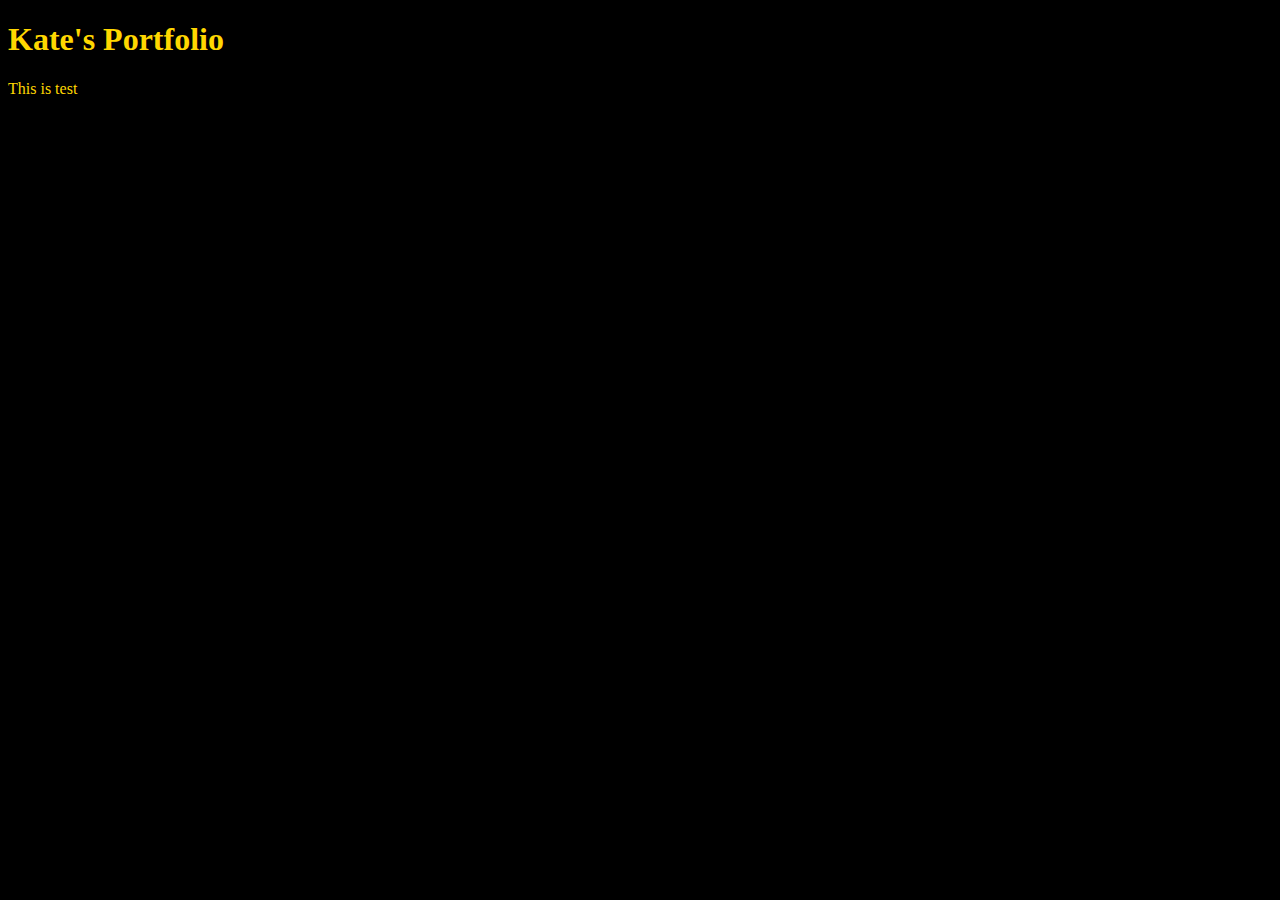
<file: unit_1/index.html>
<!DOCTYPE html>
<html>
<head>
   <title>Kate's Portfolio</title>
   <link rel="stylesheet" type="text/css" href="css/style.css">
</head>
<body>
   <h1>Kate's Portfolio</h1>
   <p>This is test</p>
</body>
</html>
</file>
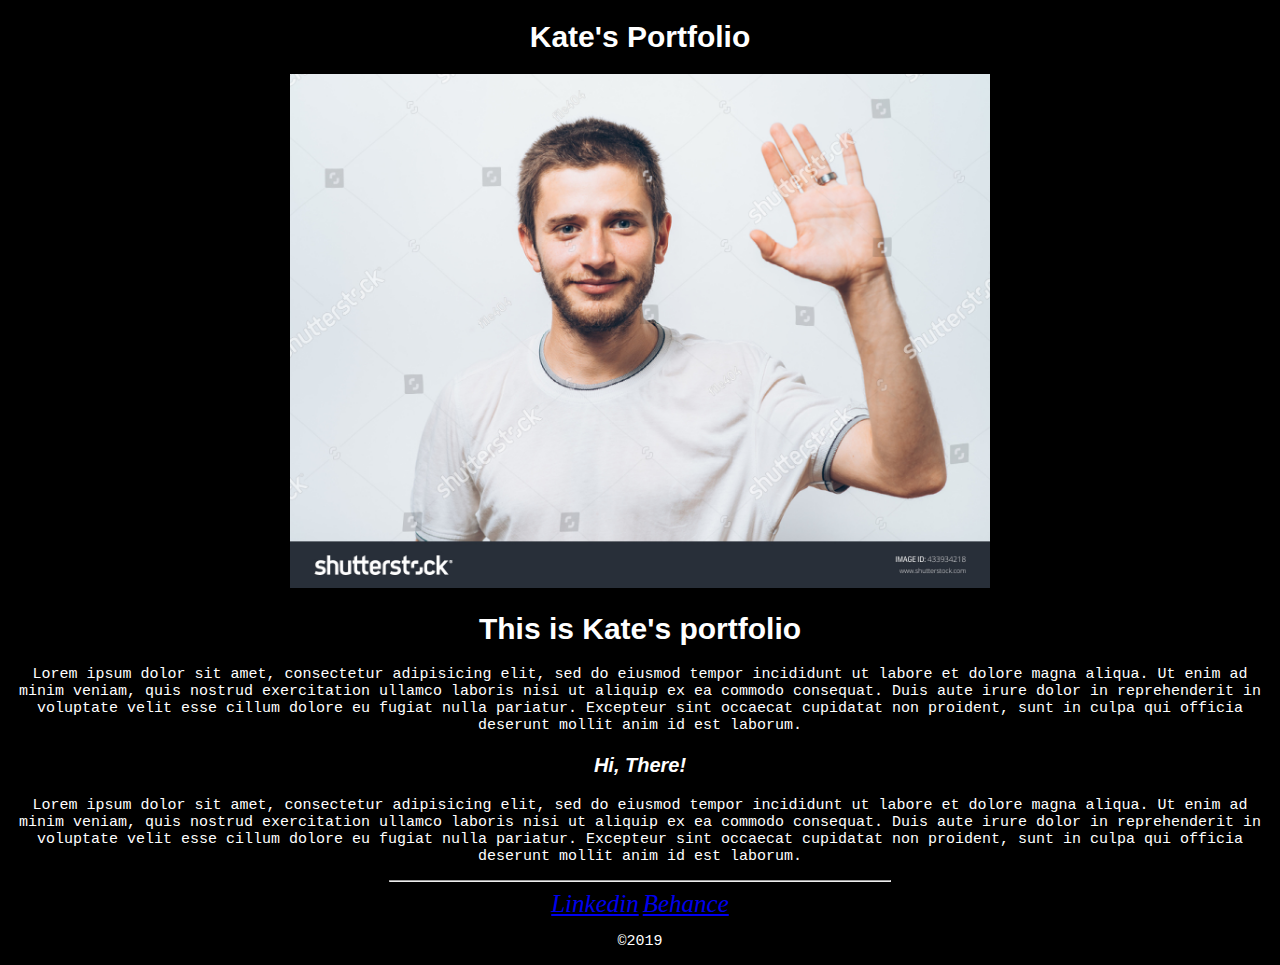
<file: unit_3/index.html>
<!DOCTYPE html>
<html>
<head>
   <title>Kate Sumin Lee</title>
   <link rel="stylesheet" type="text/css" href="css/style.css">
</head>
<body>
	<h1>Kate's Portfolio</h1>
	<img src="images/01.jpg" alt="Hi There" title="Hi image" width="700" height="514">
   <h1>This is Kate's portfolio</h1>
   <p>Lorem ipsum dolor sit amet, consectetur adipisicing elit, sed do eiusmod
   tempor incididunt ut labore et dolore magna aliqua. Ut enim ad minim veniam,
   quis nostrud exercitation ullamco laboris nisi ut aliquip ex ea commodo
   consequat. Duis aute irure dolor in reprehenderit in voluptate velit esse
   cillum dolore eu fugiat nulla pariatur. Excepteur sint occaecat cupidatat non
   proident, sunt in culpa qui officia deserunt mollit anim id est laborum.</p>

   <h3 id="second">Hi, There!</h3>
   <p>Lorem ipsum dolor sit amet, consectetur adipisicing elit, sed do eiusmod
   tempor incididunt ut labore et dolore magna aliqua. Ut enim ad minim veniam,
   quis nostrud exercitation ullamco laboris nisi ut aliquip ex ea commodo
   consequat. Duis aute irure dolor in reprehenderit in voluptate velit esse
   cillum dolore eu fugiat nulla pariatur. Excepteur sint occaecat cupidatat non
   proident, sunt in culpa qui officia deserunt mollit anim id est laborum.</p>
   <hr>
   <a href="https://www.linkedin.com/">Linkedin</a>
   <a href="https://www.behance.net/">Behance</a>
   <p>©2019</p>
</body>
</html>
</file>
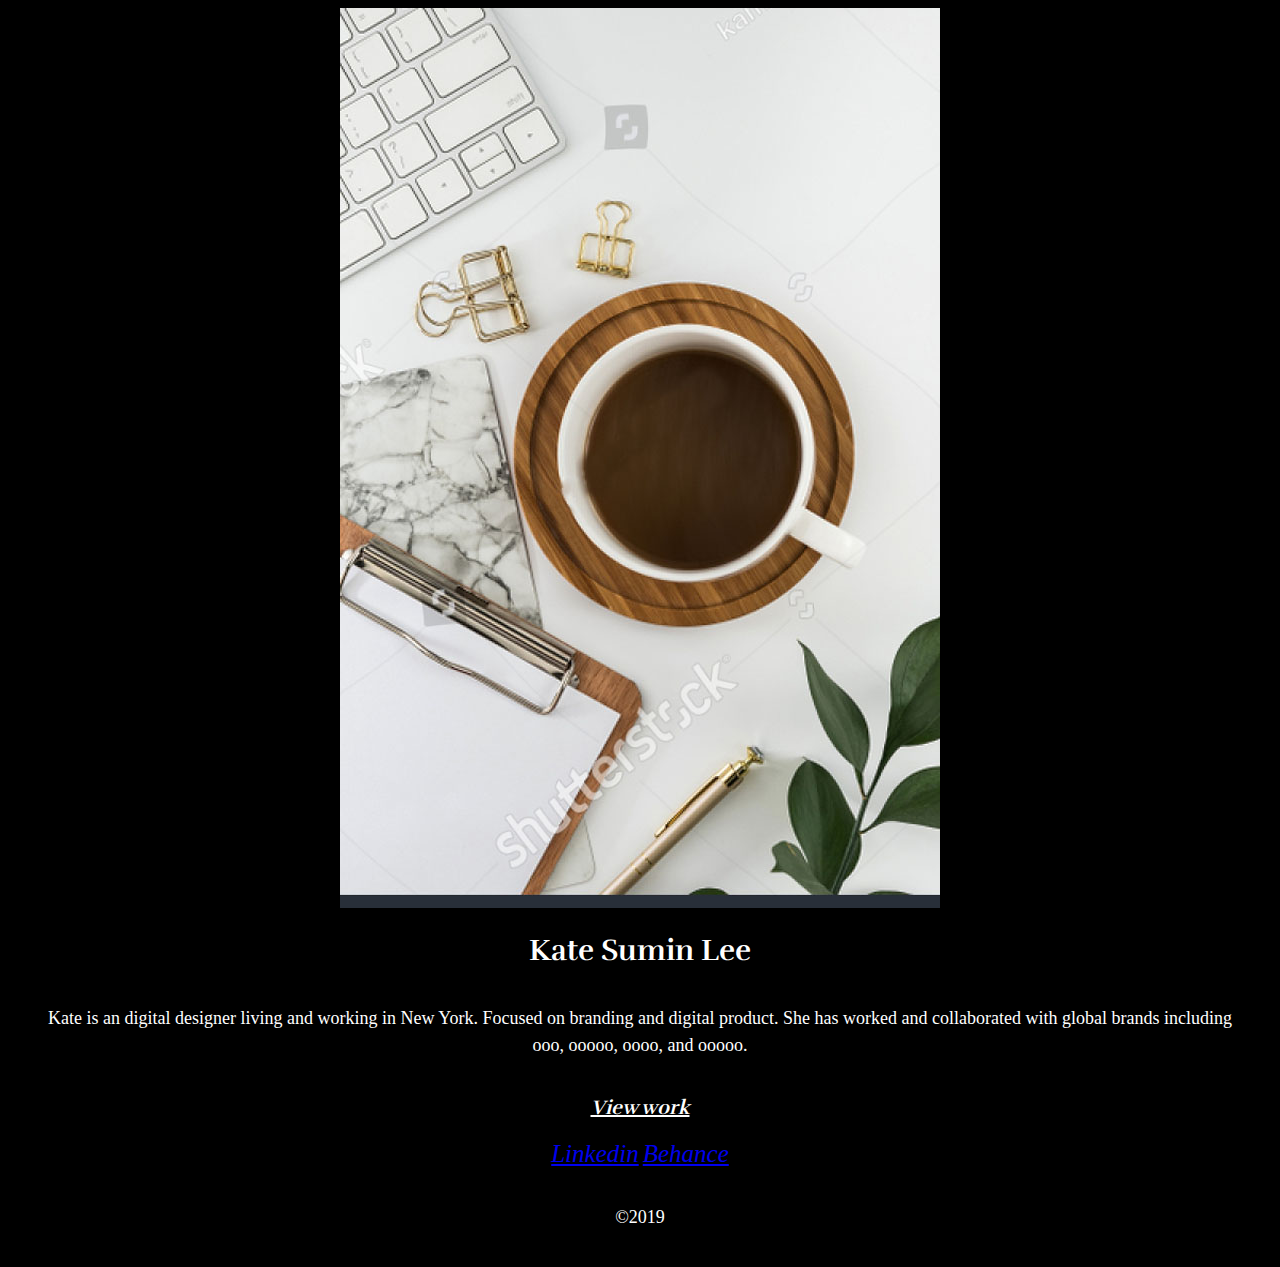
<file: unit_4/index.html>
<!DOCTYPE html>
<html>
<head>
   <title>Kate Sumin Lee</title>
   <link rel="stylesheet" type="text/css" href="css/style.css">
</head>
<body>
   <img src="images/02.jpg" alt="main image" title="main" width="600" height="900">
   <h1>Kate Sumin Lee</h1>
   <p>Kate is an digital designer living and working in New York. Focused on branding and digital product. She has worked and collaborated with global brands including ooo, ooooo, oooo, and ooooo.</p>

   <h3 id="second">View work</h3>
   
   <a href="https://www.linkedin.com/">Linkedin</a>
   <a href="https://www.behance.net/">Behance</a>
   <p>©2019</p>
</body>
</html>
</file>
<file: unit_1/css/style.css>
body {
    background-color: black;
}

h1, p {
    color: gold;
}
</file>
<file: unit_3/css/style.css>
body {
  text-align: Center;
  background-color: black;
  color: #ffffff;
}
h1, h3 {
	font-family: "Helvetica", sans-serif;
	font-weight: bold;
	font-size: 30px;
}

#second {
	font-size: 20px;
	font-style: italic;
}

hr {
  width: 500px;
}

p {
  font-family: "courier new", monospace;
  font-size: 15px;
}

a{
	font-style: italic;
	font-size: 25px;
	font-color: blue;
}
</file>
<file: unit_4/css/style.css>
@import url(https://fonts.googleapis.com/css?family=Rufina&display=swap);

body {
  text-align: center;
  background-color: black;
  color: #ffffff;
}
h1, h3 {
	font-family: 'Rufina', serif;
	font-weight: bold;
	font-size: 30px;
}

#second {
	font-size: 20px;
	font-style: italic;
	text-decoration: underline;
}


p {
	font-family: palatino, georgia, serif;
	font-size: 18px;
	line-height: 1.5em;
	margin: 2em;
}

a{
	font-style: italic;
	font-size: 25px;
	font-color: blue;
}
</file>
